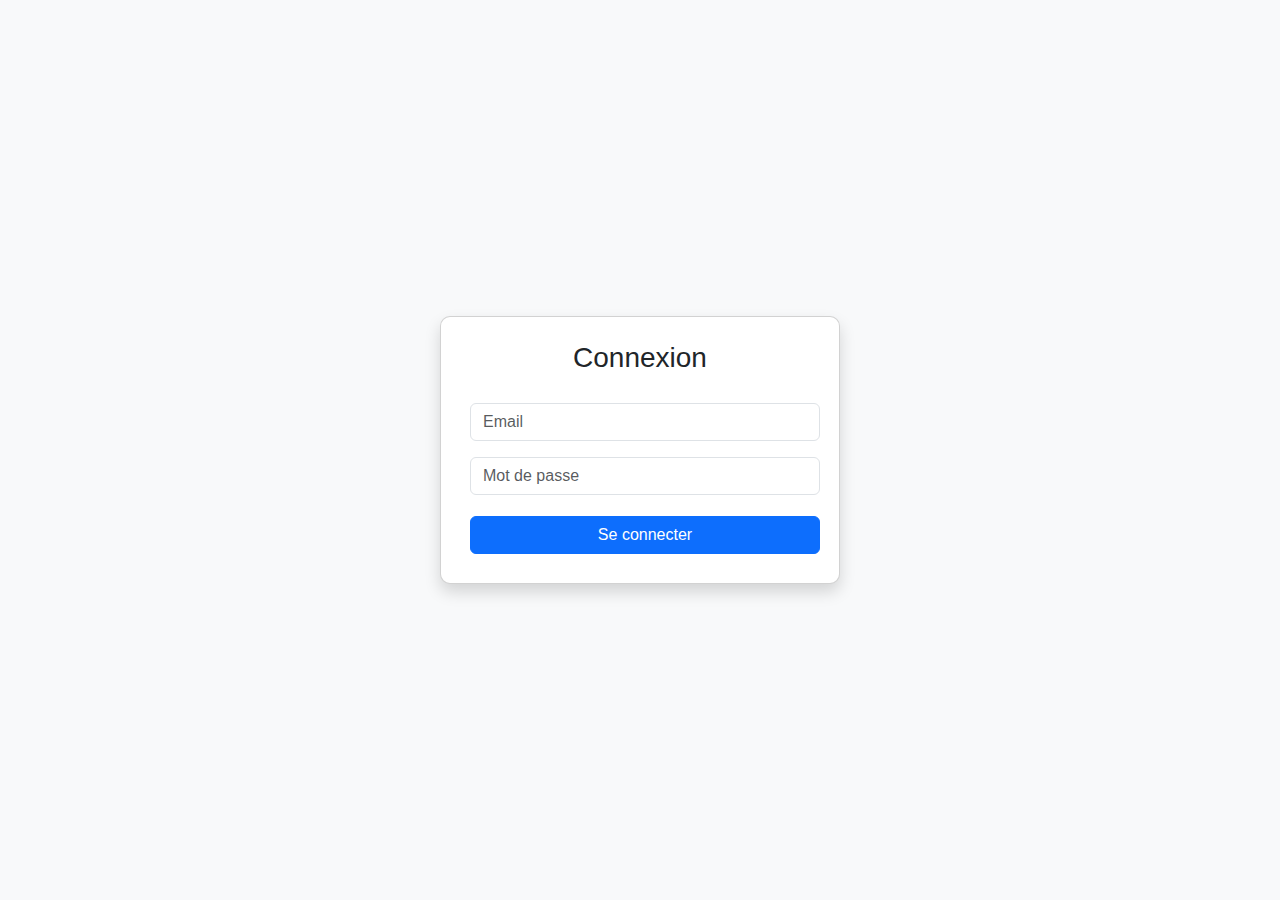
<file: index.html>
<!DOCTYPE html>
<html lang="fr">
<head>
  <meta charset="UTF-8">
  <meta name="viewport" content="width=device-width, initial-scale=1.0">
  <title>Connexion Pharma</title>
  <link href="https://cdn.jsdelivr.net/npm/bootstrap@5.3.1/dist/css/bootstrap.min.css" rel="stylesheet">
  <link rel="stylesheet" href="style.css">
</head>
<body class="bg-light">
  <div class="container d-flex justify-content-center align-items-center vh-100">
    <div class="card p-4 shadow" style="width: 400px;">
      <h3 class="card-title text-center mb-3">Connexion</h3>
      <div id="loginMessage" class="text-danger mb-2"></div>
      <form id="loginForm">
        <div class="mb-3">
          <input type="email" id="email" class="form-control" placeholder="Email" required>
        </div>
        <div class="mb-3">
          <input type="password" id="password" class="form-control" placeholder="Mot de passe" required>
        </div>
        <button type="submit" class="btn btn-primary w-100">Se connecter</button>
      </form>
    </div>
  </div>

  <script src="script.js"></script>
</body>
</html>
</file>
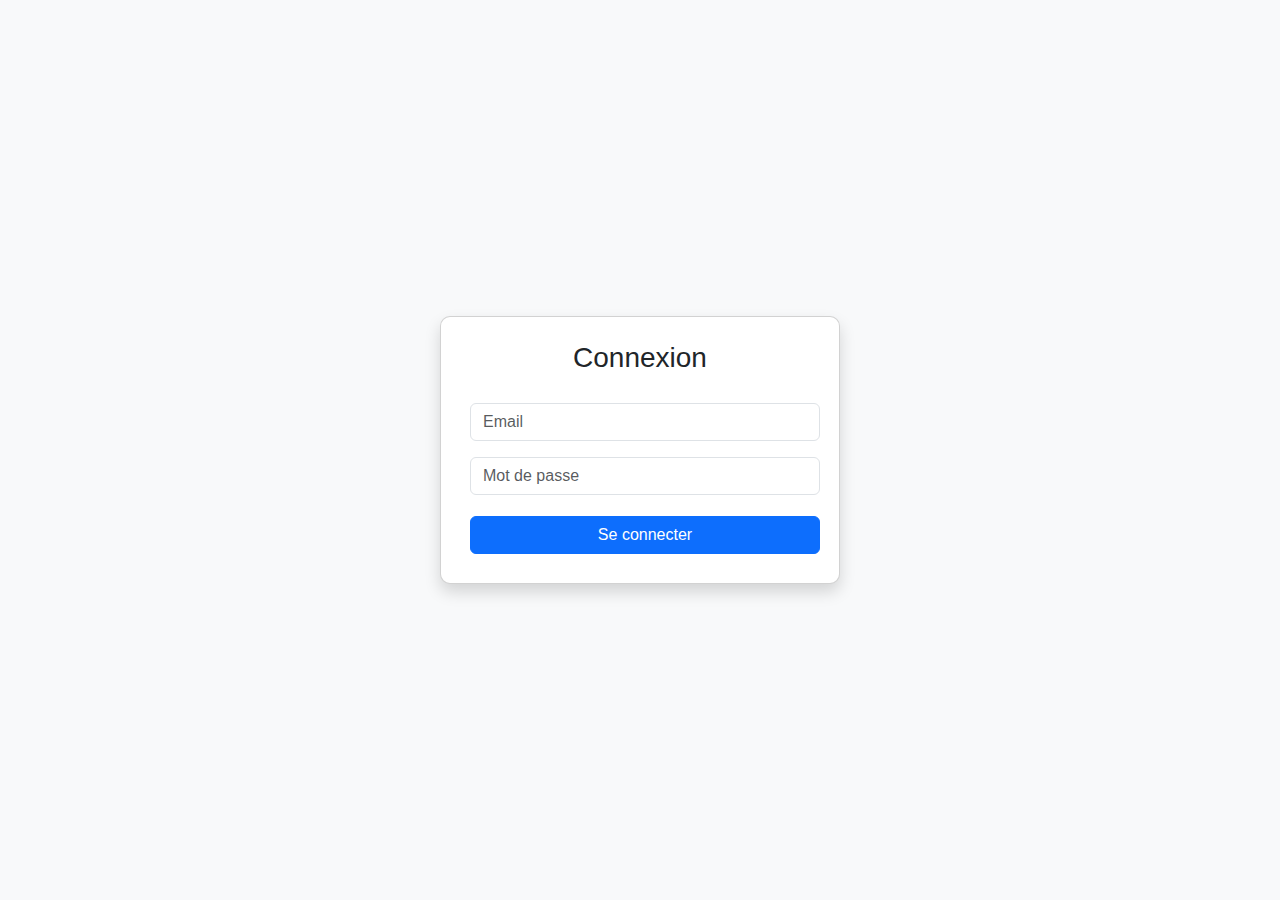
<file: admin.html>
<!DOCTYPE html>
<html lang="fr">
<head>
  <meta charset="UTF-8">
  <meta name="viewport" content="width=device-width, initial-scale=1.0">
  <title>Admin - Gestion Pharmacie</title>
  <link href="https://cdn.jsdelivr.net/npm/bootstrap@5.3.2/dist/css/bootstrap.min.css" rel="stylesheet">
  <link href="https://cdnjs.cloudflare.com/ajax/libs/font-awesome/6.4.0/css/all.min.css" rel="stylesheet">
  <style>
    .card-header h5 { margin: 0; }
    .text-center { text-align: center; }
    .btn { margin: 0 2px; }
  </style>
</head>
<body>
  <div class="container my-4">

    <div class="d-flex justify-content-between mb-4">
      <h2>Dashboard Admin</h2>
      <button id="btnLogout" class="btn btn-danger">Déconnexion</button>
    </div>

    <!-- ------------------- Utilisateurs ------------------- -->
    <div class="card mb-4">
      <div class="card-header">
        <h5>Gérer les Utilisateurs</h5>
      </div>
      <div class="card-body">
        <div class="row g-3 mb-3">
          <div class="col-md-3">
            <input type="text" id="userNom" class="form-control" placeholder="Nom">
          </div>
          <div class="col-md-3">
            <input type="email" id="userEmail" class="form-control" placeholder="Email">
          </div>
          <div class="col-md-2">
            <input type="password" id="userPassword" class="form-control" placeholder="Mot de passe">
          </div>
          <div class="col-md-2">
            <select id="userRole" class="form-select">
              <option value="admin">Admin</option>
              <option value="pharmacien">Pharmacien</option>
              <option value="patient">Patient</option>
            </select>
          </div>

          <!-- Sélection pharmacie visible seulement si pharmacien -->
          <div class="col-md-2" id="pharmaSelectDiv" style="display:none;">
            <select id="pharmacySelect" class="form-select">
              <option value="">-- Sélectionner une pharmacie --</option>
            </select>
          </div>

          <div class="col-md-2">
            <button id="btnAddUser" class="btn btn-primary w-100">Ajouter / Modifier</button>
            <input type="hidden" id="editUserId">
          </div>
        </div>
        <table class="table table-striped" id="userTable">
          <thead>
            <tr>
              <th>ID</th>
              <th>Nom</th>
              <th>Email</th>
              <th>Role</th>
              <th>Pharmacie Assignée</th>
              <th class="text-center">Actions</th>
            </tr>
          </thead>
          <tbody></tbody>
        </table>
      </div>
    </div>

    <!-- ------------------- Pharmacies ------------------- -->
    <div class="card mb-4">
      <div class="card-header">
        <h5>Gérer les Pharmacies</h5>
      </div>
      <div class="card-body">
        <div class="row g-3 mb-3">
          <div class="col-md-4">
            <input type="text" id="pharmaNom" class="form-control" placeholder="Nom de la pharmacie">
          </div>
          <div class="col-md-4">
            <input type="text" id="pharmaQuartier" class="form-control" placeholder="Adresse / Quartier">
          </div>
          <div class="col-md-4">
            <button id="btnAddPharma" class="btn btn-primary w-100">Ajouter / Modifier</button>
            <input type="hidden" id="editPharmaId">
          </div>
        </div>
        <table class="table table-striped" id="pharmaTable">
          <thead>
            <tr>
              <th>ID</th>
              <th>Nom</th>
              <th>Adresse</th>
              <th class="text-center">Actions</th>
            </tr>
          </thead>
          <tbody></tbody>
        </table>
      </div>
    </div>

    <!-- ------------------- Livreurs ------------------- -->
    <div class="card mb-4">
      <div class="card-header">
        <h5>Gérer les Livreurs</h5>
      </div>
      <div class="card-body">
        <div class="row g-3 mb-3">
          <div class="col-md-2">
            <input type="text" id="livNom" class="form-control" placeholder="Nom">
          </div>
          <div class="col-md-2">
            <input type="text" id="livPrenom" class="form-control" placeholder="Prénom">
          </div>
          <div class="col-md-2">
            <input type="text" id="livTelephone" class="form-control" placeholder="Téléphone">
          </div>
          <div class="col-md-2">
            <input type="text" id="livImmatriculation" class="form-control" placeholder="Immatriculation">
          </div>
          <div class="col-md-2">
            <button id="btnAddLivreur" class="btn btn-primary w-100">Ajouter / Modifier</button>
            <input type="hidden" id="editLivreurId">
          </div>
        </div>
        <table class="table table-striped" id="livTable">
          <thead>
            <tr>
              <th>ID</th>
              <th>Nom</th>
              <th>Prénom</th>
              <th>Téléphone</th>
              <th>Immatriculation</th>
              <th class="text-center">Actions</th>
            </tr>
          </thead>
          <tbody></tbody>
        </table>
      </div>
    </div>

    <!-- ------------------- Médicaments ------------------- -->
    <div class="card mb-4" id="medCard" style="display:none;">
      <div class="card-header">
        <h5>Gérer les Médicaments - <span id="pharmaTitle"></span></h5>
      </div>
      <div class="card-body">
        <div class="row g-3 mb-3">
          <div class="col-md-3">
            <input type="text" id="medNom" class="form-control" placeholder="Nom du médicament">
          </div>
          <div class="col-md-2">
            <input type="number" id="medQuantite" class="form-control" placeholder="Quantité">
          </div>
          <div class="col-md-2">
            <input type="number" id="medPrix" class="form-control" placeholder="Prix (FCFA)">
          </div>
          <div class="col-md-2">
            <button id="btnAddMed" class="btn btn-primary w-100">Ajouter / Modifier</button>
            <input type="hidden" id="editMedId">
          </div>
        </div>
        <table class="table table-striped" id="medTable">
          <thead>
            <tr>
              <th>Nom</th>
              <th>Quantité</th>
              <th>Prix</th>
              <th class="text-center">Actions</th>
            </tr>
          </thead>
          <tbody></tbody>
        </table>
      </div>
    </div>

  </div>

  <script>
    // Afficher ou cacher la sélection de pharmacie
    document.getElementById("userRole").addEventListener("change", function() {
      const role = this.value;
      const selectDiv = document.getElementById("pharmaSelectDiv");
      if (role === "pharmacien") {
        selectDiv.style.display = "block";
      } else {
        selectDiv.style.display = "none";
      }
    });
  </script>

  <script src="admin.js"></script>
</body>
</html>
</file>
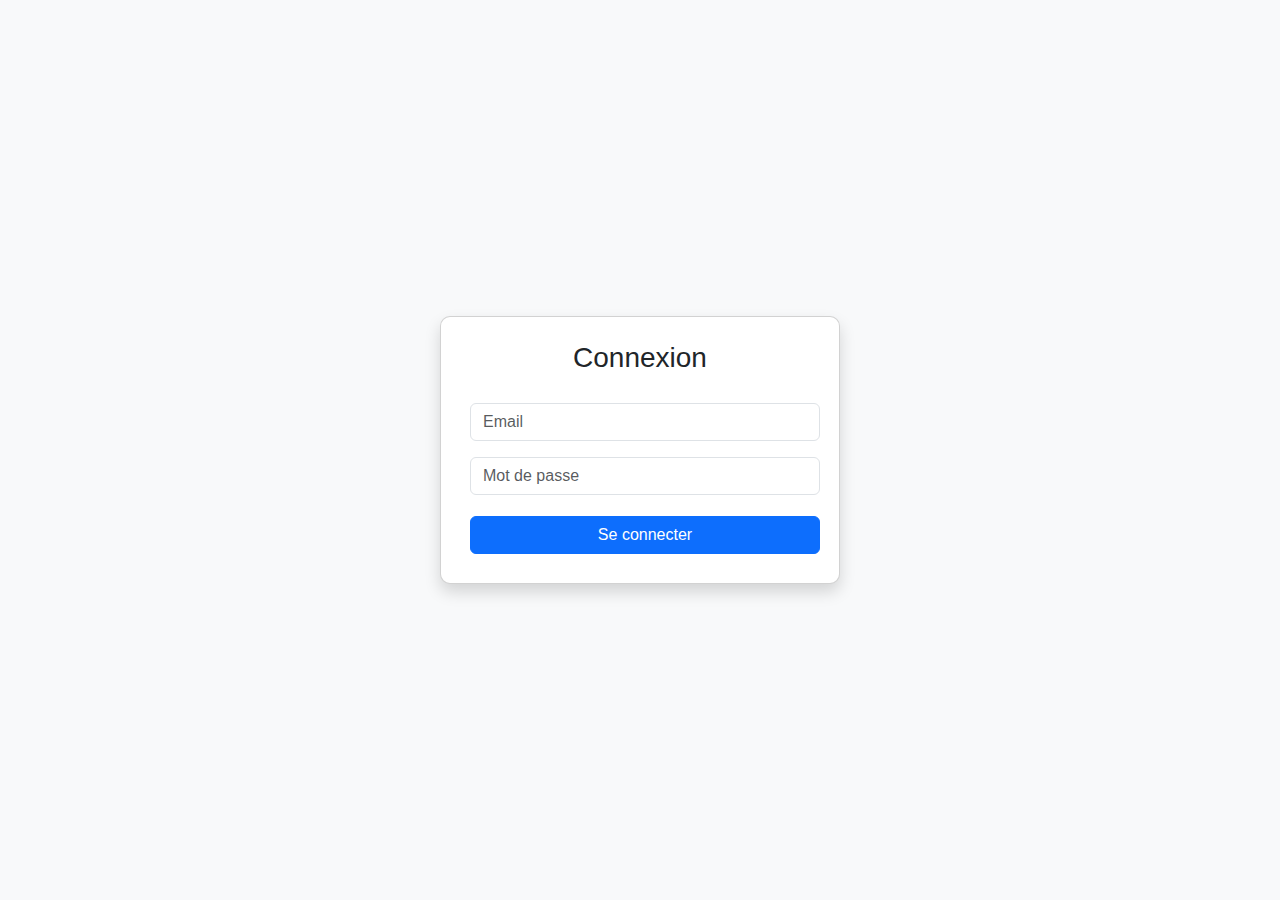
<file: patient.html>
<!DOCTYPE html>
<html lang="fr">
<head>
  <meta charset="UTF-8" />
  <meta name="viewport" content="width=device-width, initial-scale=1.0" />
  <title>💊 PharmaConnect - Patient</title>
  <link href="https://cdn.jsdelivr.net/npm/bootstrap@5.3.2/dist/css/bootstrap.min.css" rel="stylesheet">
  <style>
    .card-status-En\ attente { border-left: 5px solid #ffc107; }
    .card-status-Confirmée { border-left: 5px solid #28a745; }
    .card-status-Refusée { border-left: 5px solid #dc3545; }
    .badge { font-size: 0.9rem; }
  </style>
</head>
<body class="bg-light">

  <nav class="navbar navbar-expand-lg navbar-dark bg-primary mb-4">
    <div class="container">
      <a class="navbar-brand" href="#">💊 PharmaConnect</a>
      <button class="btn btn-outline-light ms-auto" id="btnLogout">Déconnexion</button>
    </div>
  </nav>

  <div class="container">
    <h2 class="mb-4 text-center">📋 Envoyer votre ordonnance</h2>

    <div class="d-flex justify-content-center mb-4 gap-2 flex-wrap">
      <button id="btnManuel" class="btn btn-outline-primary">✍️ Remplir manuellement</button>
      <button id="btnImage" class="btn btn-outline-success">📸 Envoyer une photo</button>
      <button id="btnMesCommandes" class="btn btn-outline-secondary">📖 Mes commandes</button>
    </div>

    <!-- Formulaire manuel -->
    <form id="formManuel" class="card p-4 mb-4 d-none">
      <h4 class="mb-3">✍️ Saisie manuelle</h4>
      <div class="row">
        <div class="mb-3 col-md-6">
          <label class="form-label">Nom :</label>
          <input type="text" id="nomManuel" class="form-control" placeholder="Entrez votre nom" required>
        </div>
        <div class="mb-3 col-md-6">
          <label class="form-label">Prénom :</label>
          <input type="text" id="prenomManuel" class="form-control" placeholder="Entrez votre prénom" required>
        </div>
      </div>
      <div class="row">
        <div class="mb-3 col-md-6">
          <label class="form-label">Téléphone :</label>
          <input type="text" id="telephoneManuel" class="form-control" placeholder="Ex : 77xxxxxxx" required>
        </div>
        <div class="mb-3 col-md-6">
          <label class="form-label">Adresse :</label>
          <input type="text" id="adresseManuel" class="form-control" placeholder="Entrez votre adresse" required>
        </div>
      </div>
      <div class="mb-3">
        <label class="form-label">Médicaments (séparés par des virgules) :</label>
        <input type="text" id="medicaments" class="form-control" placeholder="Ex : Paracétamol, Amoxicilline" required>
      </div>
      <button type="submit" class="btn btn-primary">📤 Envoyer</button>
    </form>

    <!-- Formulaire image -->
    <form id="formImage" class="card p-4 mb-4 d-none">
      <h4 class="mb-3">📸 Envoi d’une photo</h4>
      <div class="row">
        <div class="mb-3 col-md-6">
          <label class="form-label">Nom :</label>
          <input type="text" id="nomImage" class="form-control" placeholder="Entrez votre nom" required>
        </div>
        <div class="mb-3 col-md-6">
          <label class="form-label">Prénom :</label>
          <input type="text" id="prenomImage" class="form-control" placeholder="Entrez votre prénom" required>
        </div>
      </div>
      <div class="row">
        <div class="mb-3 col-md-6">
          <label class="form-label">Téléphone :</label>
          <input type="text" id="telephoneImage" class="form-control" placeholder="Ex : 77xxxxxxx" required>
        </div>
        <div class="mb-3 col-md-6">
          <label class="form-label">Adresse :</label>
          <input type="text" id="adresseImage" class="form-control" placeholder="Entrez votre adresse" required>
        </div>
      </div>
      <div class="mb-3">
        <label class="form-label">Photo de l’ordonnance :</label>
        <input type="file" id="image" class="form-control" accept="image/*" required>
      </div>
      <button type="submit" class="btn btn-success">📤 Envoyer</button>
    </form>

    <!-- Résultats pharmacies -->
    <section id="resultats" class="d-none mb-4">
      <h3 class="mb-3 text-center">🏥 Pharmacies disponibles</h3>
      <div id="listePharmacies" class="row g-3"></div>
    </section>

    <!-- Historique patient -->
    <section id="sectionCommandes" class="d-none">
      <h3 class="mb-3 text-center">📖 Mes commandes</h3>
      <input type="text" id="rechercheDate" class="form-control mb-3" placeholder="Filtrer par date ou statut">
      <div id="listeCommandes"></div>
    </section>
  </div>

  <!-- <div id="notifications" class="mt-3"></div> -->

  <script src="patient.js" defer></script>
</body>
</html>
</file>
<file: style.css>
body {
  font-family: 'Segoe UI', sans-serif;
  background: #f2f2f2;
  margin: 0;
  padding: 0;
}

header {
  display: flex;
  justify-content: space-between;
  align-items: center;
  background: #27ae60;
  color: white;
  padding: 10px 20px;
}

.card {
  background: white;
  padding: 20px;
  margin: 20px;
  border-radius: 10px;
  box-shadow: 0 2px 5px rgba(0,0,0,0.1);
}

input, button {
  margin: 5px;
  padding: 8px;
  border-radius: 5px;
  border: 1px solid #ccc;
}

button {
  background-color: #27ae60;
  color: white;
  border: none;
  cursor: pointer;
}

.btn-logout {
  background: #e74c3c;
  color: white;
  padding: 8px 15px;
  border: none;
  border-radius: 6px;
  cursor: pointer;
}

.table-container {
  margin: 20px;
}

table {
  width: 100%;
  border-collapse: collapse;
  background: white;
  border-radius: 10px;
  overflow: hidden;
}

th, td {
  border: 1px solid #ddd;
  padding: 10px;
  text-align: center;
}

td button {
  margin: 0 5px;
}

.login-page {
  display: flex;
  justify-content: center;
  align-items: center;
  height: 100vh;
}

.login-card {
  background: white;
  padding: 30px;
  border-radius: 10px;
  box-shadow: 0 3px 10px rgba(0,0,0,0.2);
  text-align: center;
}
</file>
